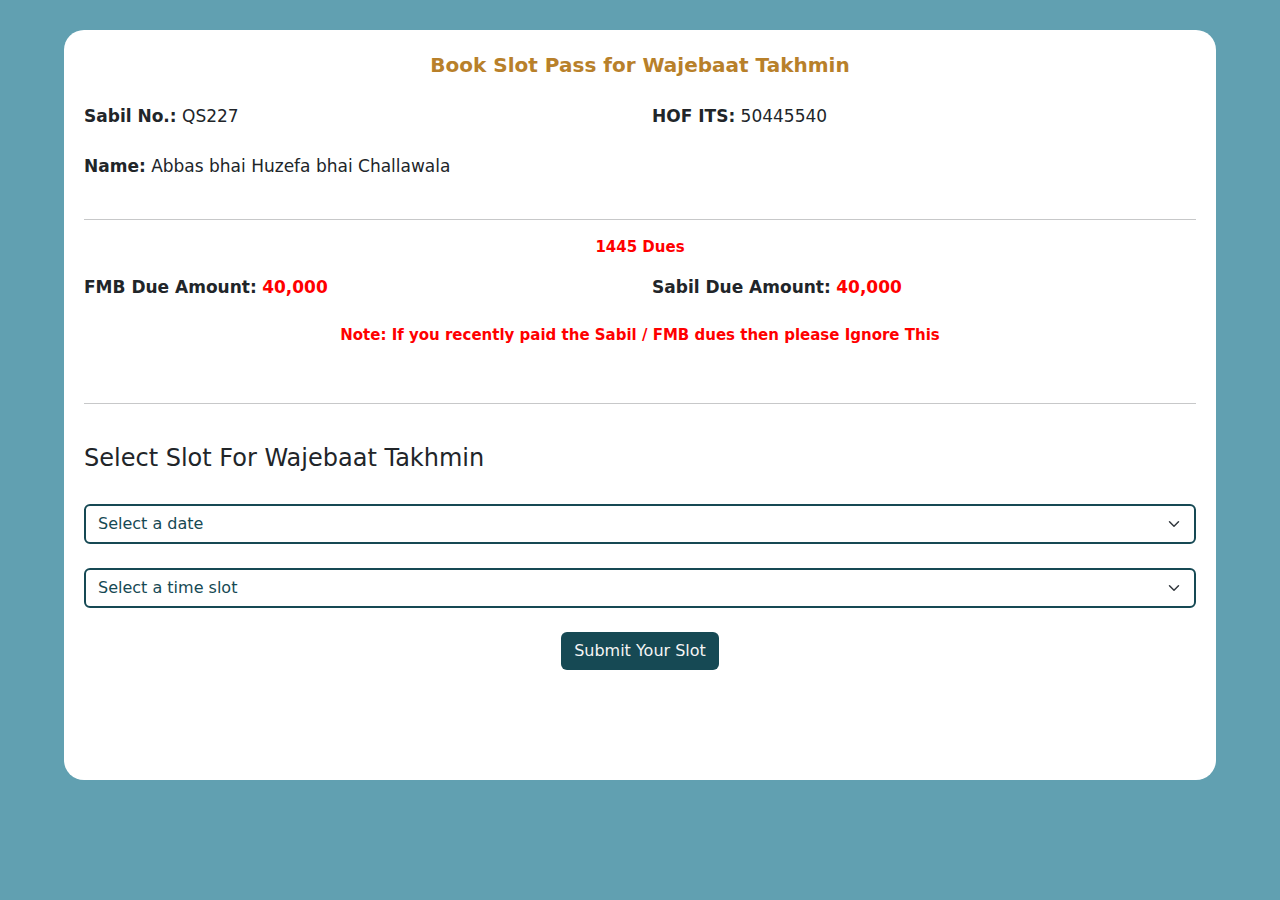
<file: frontend/html/booking.html>
<!DOCTYPE html>
<html lang="en">
<head>
    <meta charset="UTF-8">
    <meta name="viewport" content="width=device-width, initial-scale=1.0">
    <title>Wajebaat Slot Booking</title>
    <link rel="stylesheet" href="../css/bootstrap.min.css">
    <!-- Your custom CSS -->
    <link rel="stylesheet" href="../css/style.css">
</head>
<body>
    <div class="main-booking">
        <!-- start of container-booking -->
        <div class="container-booking">
            <div class="heading-confirmation text-center">
                Book Slot Pass for Wajebaat Takhmin
            </div>
            <!-- start of userdetails -->
             <br>
            <div class="userdetails">
                <div class="row align-items-start">
                    <div class="col">
                        <label for="Sabilno">Sabil No.:</label>
                        <span id="Sabilno">QS227</span>
                    </div>
                    <div class="col">
                        <label for="itsno">HOF ITS:</label>
                        <span id="itsno">50445540</span>
                    </div>
                </div>
                <br>
                <div class="row align-items-start">
                    <div class="col">
                        <label for="username">Name:</label>
                        <span id="username">Abbas bhai Huzefa bhai Challawala</span>
                    </div>
                </div>
            </div>
            <!-- end of userdetails -->
             <br>
             <hr>
             <div class="userdue"><!-- start of userdue -->
                <div class="text-center">
                    <p>1445 Dues</p>
                </div>
                <div class="row align-items-start">
                    <div class="col">
                        <label for="Sabilno">FMB Due Amount:</label>
                        <span id="Sabilno">40,000</span>
                    </div>
                    <div class="col">
                        <label for="Sabilno">Sabil Due Amount:</label>
                        <span id="Sabilno">40,000</span>
                    </div>
                </div>
                <br>
                <div class="text-center">
                    <p>Note: If you recently paid the Sabil / FMB dues then please Ignore This</p>
                </div>
             </div><!-- end of userdue -->
             <br>
             <hr>
             <br>
             <div class="selectslot"><!-- start of selectslot -->
                <h4>Select Slot For Wajebaat Takhmin</h4>
                <br>
                <div class="dateselect">
                    <select class="form-select" id="date" onchange="updateTimeSlots()" aria-label="Select Your Date">
                        <option value="" disabled selected>Select a date</option>
                        <option value="2025-03-05">5 March 2025</option>
                        <option value="2025-03-06">6 March 2025</option>
                        <option value="2025-03-07">7 March 2025</option>
                        <option value="2025-03-08">8 March 2025</option>
                        <option value="2025-03-09">9 March 2025</option>
                        <option value="2025-03-10">10 March 2025</option>
                    </select>
                </div>
                <br>
                <div class="timeselect">
                    <select class="form-select" id="time" aria-label="Select Your Slot Time">
                        <option value="" disabled selected>Select a time slot</option>
                    </select>
                </div>
             </div><!-- end of selectslot -->
             <br>
             <div class="text-center">
                <button type="submit" id="" class="btn" onclick="location.href='confirmation.html'">Submit Your Slot</button>
             </div>
        </div>
        <!-- end of container-booking -->
    </div>
    <!-- Bootstrap Bundle with Popper -->
    <script src="../js/bootstrap.bundle.min.js"></script>
    <script src="../js/js.js"></script>
</body>
</html>
</file>
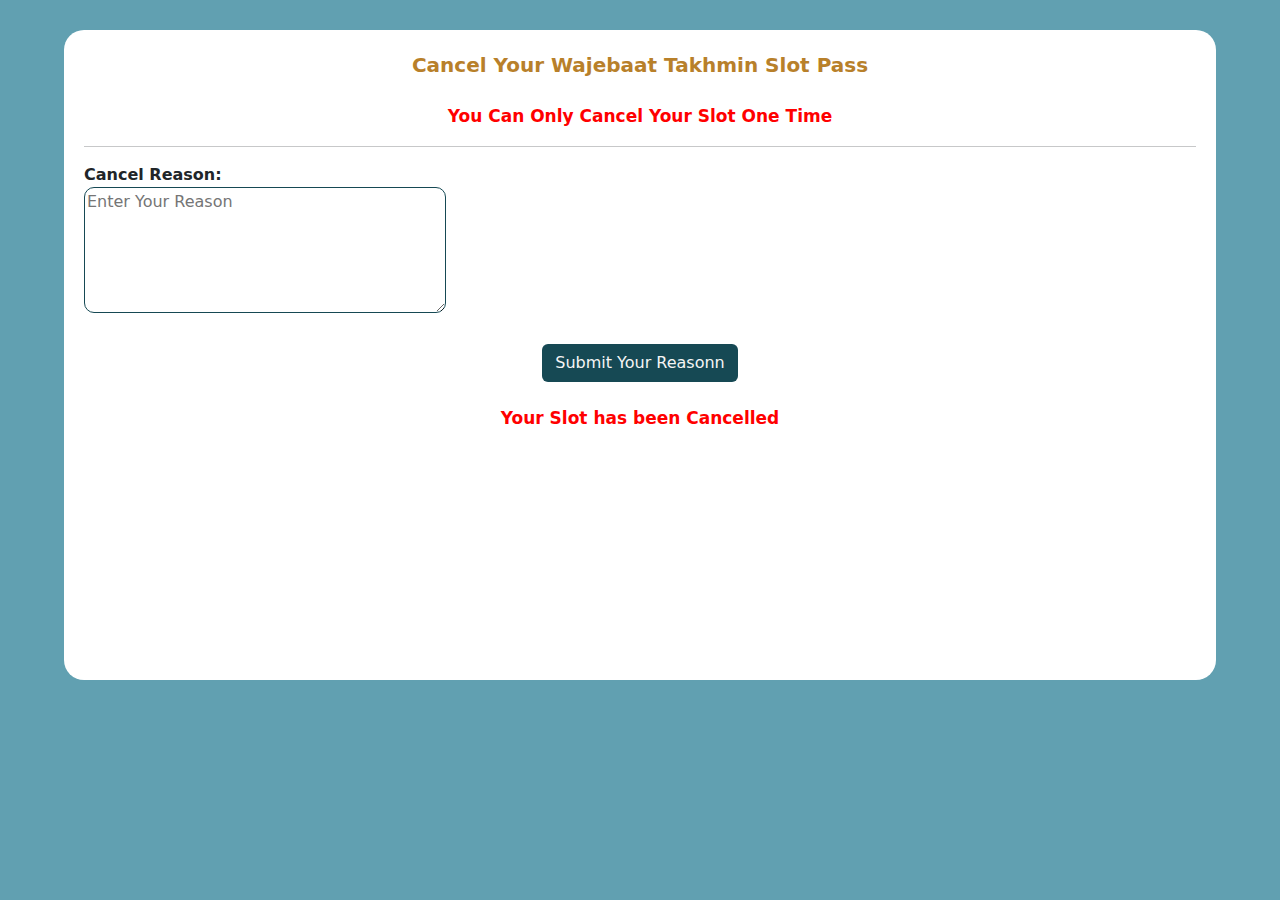
<file: frontend/html/cancel.html>
<!DOCTYPE html>
<html lang="en">
<head>
    <meta charset="UTF-8">
    <meta name="viewport" content="width=device-width, initial-scale=1.0">
    <title>Cancel Your Slot Pass</title>
    <link rel="stylesheet" href="../css/bootstrap.min.css">
    <!-- Your custom CSS -->
    <link rel="stylesheet" href="../css/style.css">
</head>
<body>
    <!-- start of container-cancel -->
    <div class="container-cancel">
        <div class="heading-confirmation text-center">
            Cancel Your Wajebaat Takhmin Slot Pass
        </div>
        <br>
        <div class="text-center slotcancel">
            You Can Only Cancel Your Slot One Time
        </div>
        <hr>
        <!-- start of cancelreason -->
        <div class="cancelreason">
            <label for="cancelreason">Cancel Reason:</label>
            <div>
                <textarea type="text" cols="42" rows="5" maxlength="200" placeholder="Enter Your Reason" id="cancelreason"></textarea>
            </div>
        </div>
        <!-- end of cancelreason -->
         <br>
         <div class="text-center">
            <button type="submit" id="" class="btn">Submit Your Reasonn</button>
         </div>

         <br>
         <div class="text-center slotcancel">
            Your Slot has been Cancelled
         </div>
         <!-- <br>
         <br>
         <br>
         <br>
         <div class="text-center">
            <button type="submit" id="" class="btn">Book Your Slot Again</button>
         </div>
         <br>
         <div class="text-center slotcancel">
            One Slot Left
         </div> -->
    </div>
    <!-- start of container-cancel -->

    <!-- Bootstrap Bundle with Popper -->
    <script src="../js/bootstrap.bundle.min.js"></script>
    <script src="../js/js.js"></script>
</body>
</html>
</file>
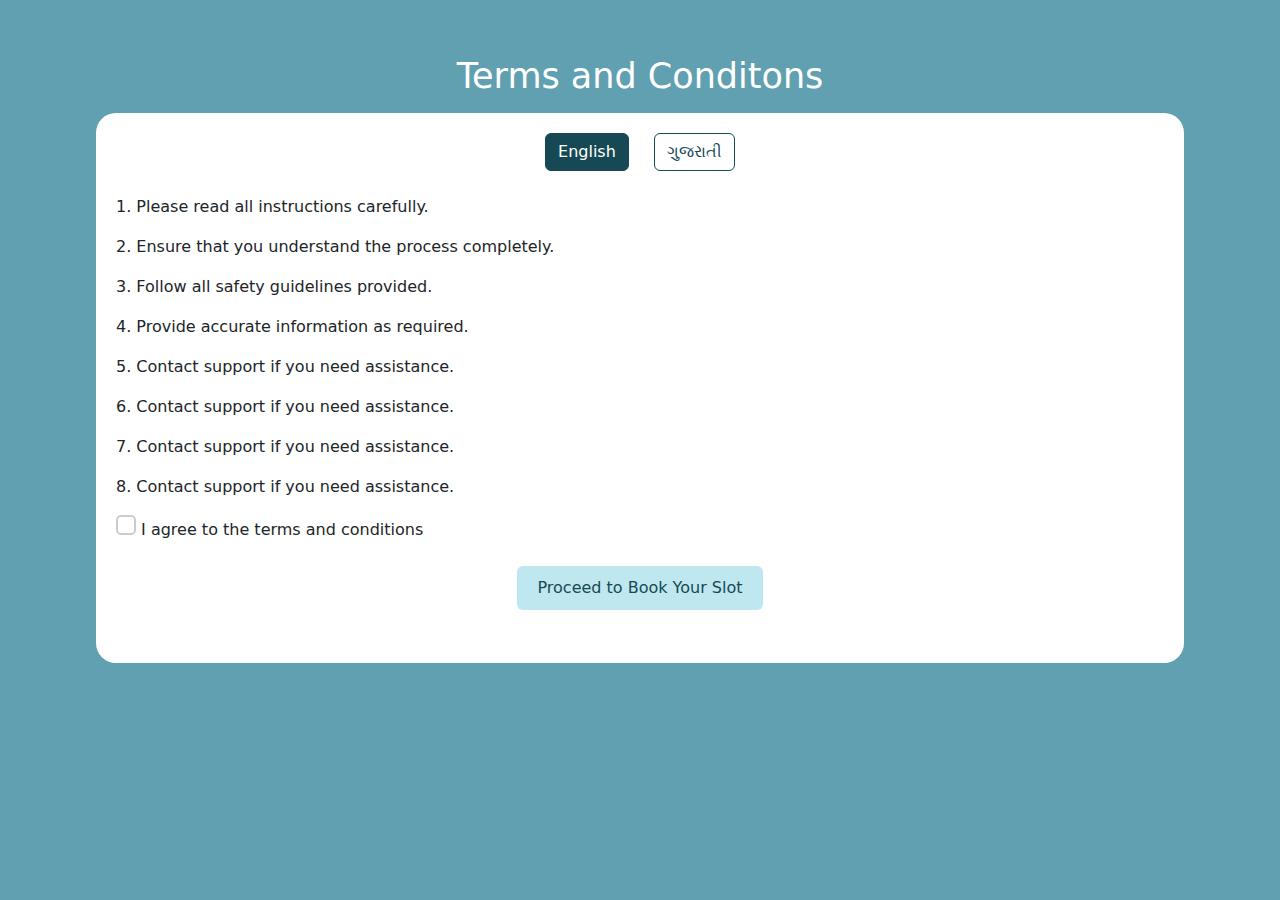
<file: frontend/html/instructions.html>
<!DOCTYPE html>
<html lang="en">
  <head>
    <meta charset="UTF-8" />
    <meta name="viewport" content="width=device-width, initial-scale=1.0" />
    <title>Slot Booking Instruction</title>
    <link rel="stylesheet" href="../css/bootstrap.min.css" />
    <!-- Your custom CSS -->
    <link rel="stylesheet" href="../css/style.css" />
  </head>
  <body onload="initializePage()">
    <div class="main-instructions">
      <div class="heading-instructions">Terms and Conditons</div>

      <div class="container-instructions">
        <div class="language-buttons">
          <button
            id="englishBtn"
            class="btn btn-primary active"
            onclick="setLanguage('en')"
          >
            English
          </button>
          <button
            id="gujaratiBtn"
            class="btn btn-secondary"
            onclick="setLanguage('gu')"
          >
            ગુજરાતી
          </button>
        </div>
        <br />
        <div id="instructions">
          <p>1. Please read all instructions carefully.</p>
          <p>2. Ensure that you understand the process completely.</p>
          <p>3. Follow all safety guidelines provided.</p>
          <p>4. Provide accurate information as required.</p>
          <p>5. Contact support if you need assistance.</p>
          <p>6. Contact support if you need assistance.</p>
          <p>7. Contact support if you need assistance.</p>
          <p>8. Contact support if you need assistance.</p>
        </div>
        <div class="checkbox-container">
          <input
            type="checkbox"
            id="agreeCheckbox"
            onclick="toggleNextButton()"
          />
          <label for="agreeCheckbox">I agree to the terms and conditions</label>
        </div>
        <br />
        <div class="text-center">
          <button
            type="submit"
            id="nextButton"
            class="btn"
            onclick="location.href='booking.php'"
          >
            Proceed to Book Your Slot
          </button>
        </div>
      </div>
    </div>
    <!-- Bootstrap Bundle with Popper -->
    <script src="../js/bootstrap.bundle.min.js"></script>
    <script src="../js/js.js"></script>
  </body>
</html>
</file>
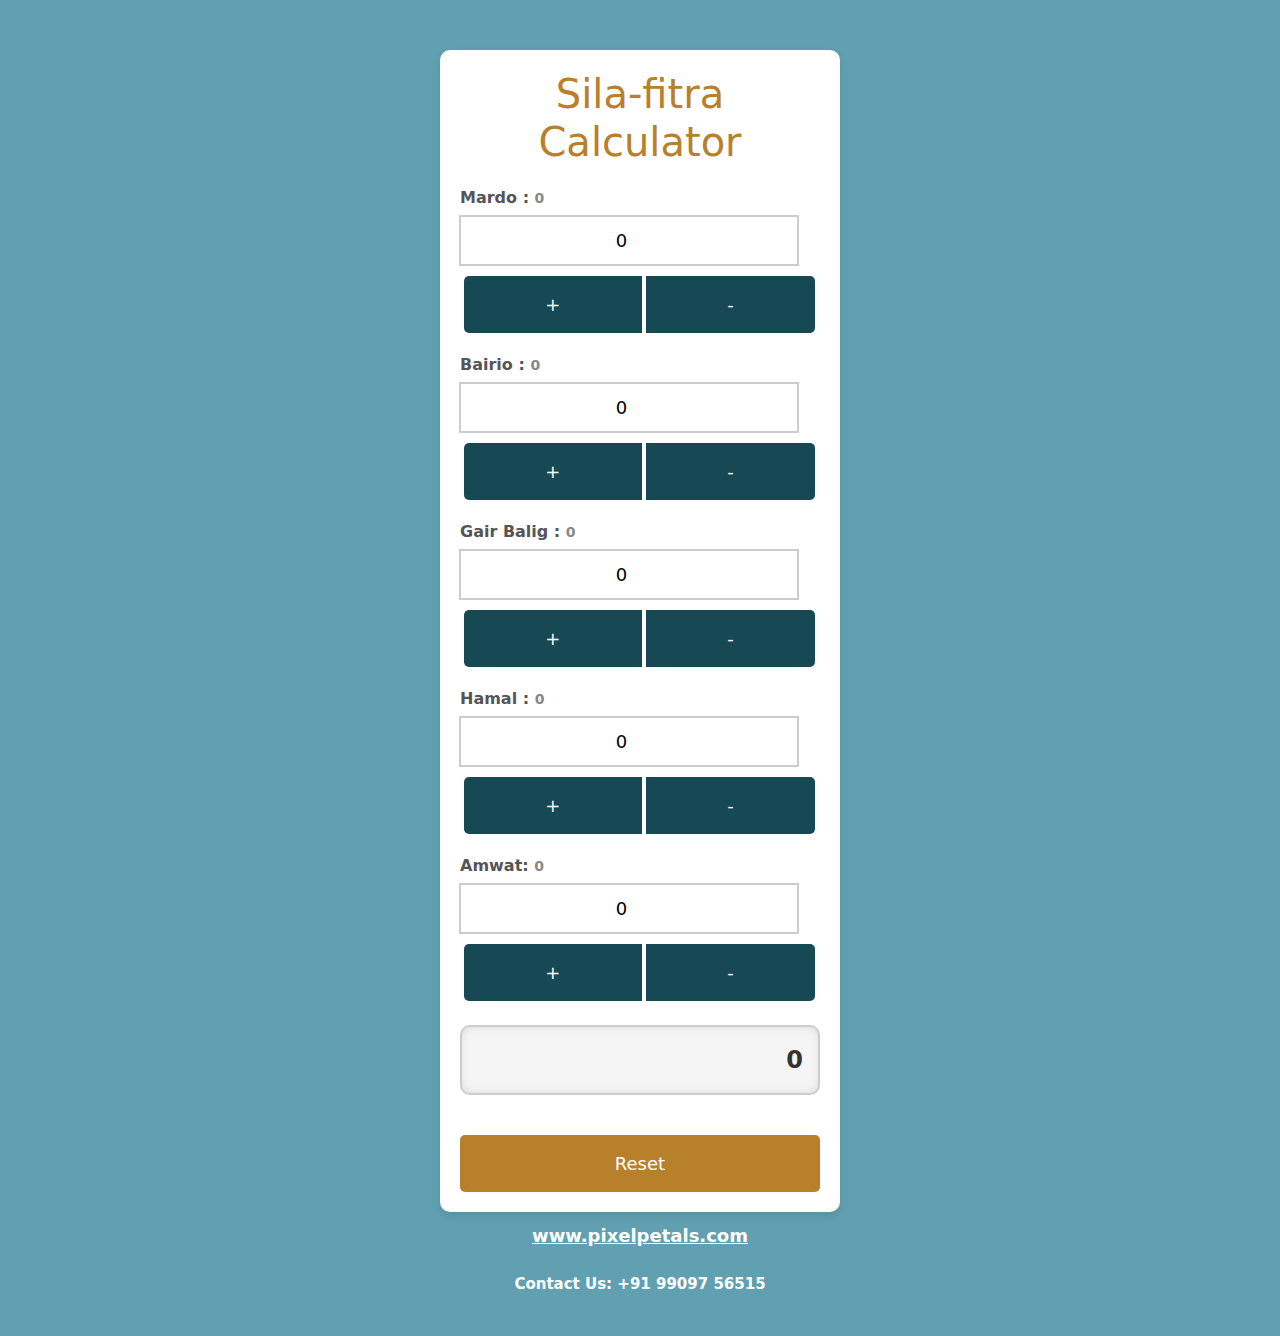
<file: frontend/html/silafitra.html>
<!DOCTYPE html>
<html lang="en">
  <head>
    <meta charset="UTF-8" />
    <meta name="viewport" content="width=device-width, initial-scale=1.0" />
    <title>Sila-fitra Calculator</title>
    <link rel="stylesheet" href="../css/bootstrap.min.css" />
    <link rel="stylesheet" href="../css/style.css" />
    <style>
      .container-silafitra {
        max-width: 400px;
        margin: 50px auto;
        margin-bottom: 10px;
        padding: 20px;
        border-radius: 10px;
        background-color: #fff;
        box-shadow: 0 4px 8px rgba(0, 0, 0, 0.1);
      }

      h1 {
        text-align: center;
        color: #b8802a;
        margin-bottom: 20px;
      }

      .calculator {
        display: grid;
        gap: 20px;
      }

      .input-group {
        display: flex;
        flex-direction: column;
      }

      .input-group label {
        font-weight: bold;
        color: #555;
        margin-bottom: 5px;
      }

      .input-group .amount {
        color: #888;
        margin-bottom: 5px;
        font-size: 14px;
      }

      .input-group input {
        width: calc(100% - 20px);
        padding: 10px;
        border: 2px solid #ccc;
        border-radius: 5px;
        text-align: center;
        font-size: 18px;
        margin-bottom: 10px;
      }
      .input-group input:focus {
        border-color: #164954 !important;
        box-shadow: 0 0 5px #164954 !important;
        border: 2px solid #164954;
      }

      .btn {
        flex: 1;
        padding: 15px;
        margin: 0 5px;
        border: none;
        border-radius: 5px;
        background-color: #164954;
        color: whitesmoke;
        font-size: 18px;
        cursor: pointer;
        transition: background-color 0.3s ease;
      }

      .btn:hover {
        background-color: #bfe7ef;
        color: #164954;
        border-bottom: solid 4px #164954;
      }

      #reset {
        width: 100%;
        margin-top: 20px;
        padding: 15px;
        border: none;
        border-radius: 5px;
        background-color: #b8802a;
        color: #fff;
        font-size: 18px;
        cursor: pointer;
        transition: background-color 0.3s ease;
      }

      #reset:hover {
        background-color: #b87f2a44;
        color: #b8802a;
        border-bottom: solid 4px #b8802a;
      }

      #total {
        font-size: 24px;
        text-align: right;
        padding: 15px;
        border: 2px solid #ccc;
        border-radius: 10px;
        background-color: #f5f5f5;
        color: #333;
        font-weight: bold;
        box-shadow: inset 0 0 10px rgba(0, 0, 0, 0.1);
        margin-bottom: 20px;
      }
    </style>
  </head>

  <body>
    <div class="container-silafitra">
      <h1>Sila-fitra Calculator</h1>
      <div class="calculator">
        <div class="input-group">
          <label for="adults"
            >Mardo : <span id="adultsAmount" class="amount">0</span></label
          >
          <input type="number" id="adults" value="0" />
          <div class="btn-group">
            <button
              type="button"
              class="btn"
              onclick="addToTotal('adults', 404)"
            >
              +
            </button>
            <button
              type="button"
              class="btn"
              onclick="subtractFromTotal('adults', 404)"
            >
              -
            </button>
          </div>
        </div>
        <div class="input-group">
          <label for="adultsB"
            >Bairio : <span id="adultsBAmount" class="amount">0</span></label
          >
          <input type="number" id="adultsB" value="0" />
          <div class="btn-group">
            <button class="btn" onclick="addToTotal('adultsB', 404)">+</button>
            <button class="btn" onclick="subtractFromTotal('adultsB', 404)">
              -
            </button>
          </div>
        </div>
        <div class="input-group">
          <label for="kids"
            >Gair Balig : <span id="kidsAmount" class="amount">0</span></label
          >
          <input type="number" id="kids" value="0" />
          <div class="btn-group">
            <button class="btn" onclick="addToTotal('kids', 202)">+</button>
            <button class="btn" onclick="subtractFromTotal('kids', 202)">
              -
            </button>
          </div>
        </div>
        <div class="input-group">
          <label for="unborn"
            >Hamal : <span id="unbornAmount" class="amount">0</span></label
          >
          <input type="number" id="unborn" value="0" />
          <div class="btn-group">
            <button class="btn" onclick="addToTotal('unborn', 202)">+</button>
            <button class="btn" onclick="subtractFromTotal('unborn', 202)">
              -
            </button>
          </div>
        </div>
        <div class="input-group">
          <label for="deceased"
            >Amwat: <span id="deceasedAmount" class="amount">0</span></label
          >
          <input type="number" id="deceased" value="0" />
          <div class="btn-group">
            <button class="btn" onclick="addToTotal('deceased', 202)">+</button>
            <button class="btn" onclick="subtractFromTotal('deceased', 202)">
              -
            </button>
          </div>
        </div>
      </div>
      <br />
      <div id="total">0</div>
      <button id="reset" onclick="reset()">Reset</button>
    </div>
    <div id="footer"></div>
    <br />
    <script>
      fetch("footer.html")
        .then((response) => response.text())
        .then((data) => (document.getElementById("footer").innerHTML = data));

      function addToTotal(type, amount) {
        var input = document.getElementById(type);
        var count = parseInt(input.value);
        input.value = count + 1;
        updateAmount(type, count + 1);

        updateTotal(amount);
      }

      function subtractFromTotal(type, amount) {
        var input = document.getElementById(type);
        var count = parseInt(input.value);
        if (count > 0) {
          input.value = count - 1;
          updateAmount(type, count - 1);
          updateTotal(-amount);
        }
      }

      function updateAmount(type, count) {
        var amountElement = document.getElementById(type + "Amount");
        if (type === "adults" || type === "adultsB") {
          amountElement.textContent = count * 404;
        } else {
          amountElement.textContent = count * 202;
        }
      }

      function updateTotal(amount) {
        var totalElement = document.getElementById("total");
        var total = parseInt(totalElement.textContent);
        total += amount;
        totalElement.textContent = total;
      }

      function reset() {
        var inputs = document.querySelectorAll("input");
        inputs.forEach(function (input) {
          input.value = 0;
        });

        var totalElement = document.getElementById("total");
        totalElement.textContent = "0";

        var amounts = document.querySelectorAll(".amount");
        amounts.forEach(function (amount) {
          amount.textContent = "0";
        });
      }
    </script>
  </body>
</html>
</file>
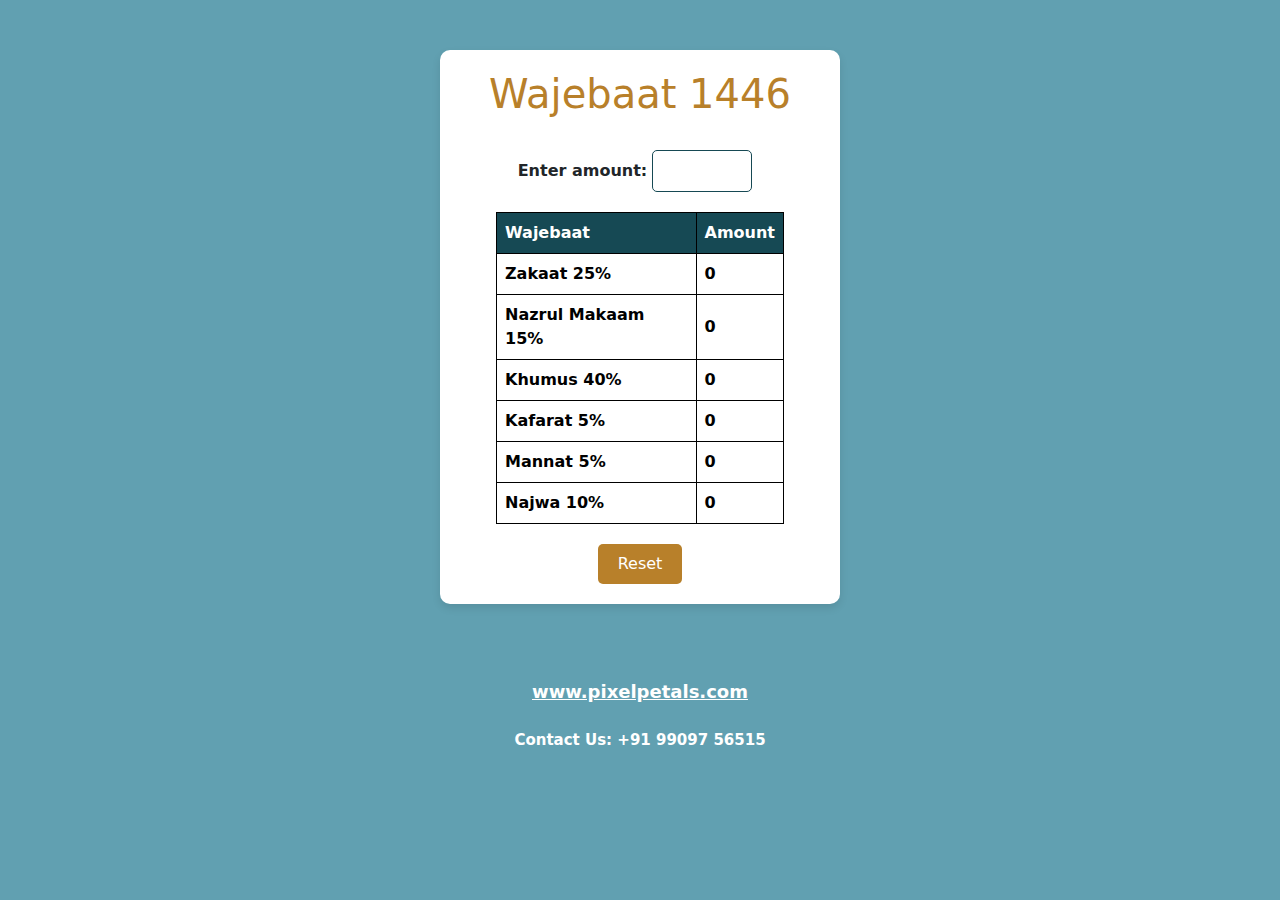
<file: frontend/html/wajebaatcounter.html>
<!DOCTYPE html>
<html lang="en">
<head>
<meta charset="UTF-8">
<meta name="viewport" content="width=device-width, initial-scale=1.0">
<title>Wajebaat Counter</title>
<link rel="stylesheet" href="../css/bootstrap.min.css">
  <link rel="stylesheet" href="../css/style.css">
<style>
    .container-wajebaat {
        max-width: 400px;
        margin: 50px auto;
        padding: 20px;
        border-radius: 10px;
        background-color: #fff;
        box-shadow: 0 4px 8px rgba(0, 0, 0, 0.1);
    }
    .enteramount{
        text-align: center;
    }
    .enteramount > label{
        font-weight: bold;
    }
    h1 {
        text-align: center;
        color: #b8802a;
    }

    table {
        margin: 20px auto;
        border-collapse: collapse;
        width: 80%;
    }

    th, td {
        border: 1px solid black;
        padding: 8px;
        text-align: left;
        font-weight: bold;
        color: #000000;
    }

    th {
        background-color: #164954;
        color: white;
    }

    input[type="number"] {
        width: 100px;
        padding: 8px;
        border: 1px solid #164954;
        border-radius: 5px;
        text-align: center;
        margin-right: 10px;
        font-weight: bold;
    }

    #reset {
        display: block;
        margin: 0 auto;
        padding: 8px 20px;
        border: none;
        border-radius: 5px;
        background-color: #b8802a;
        color: #fff;
        cursor: pointer;
        transition: background-color 0.3s ease;
    }

    #reset:hover {
        background-color: #b87f2a44;
        color: #b8802a;
        border-bottom: solid 4px #b8802a;
    }
</style>
</head>
<body>
    <div class="container-wajebaat">
    <h1>Wajebaat 1446</h1>
    <br>
    <div class="enteramount">
        <label for="amount">Enter amount:</label>
        <input type="number" class="for" id="amount" step="0.01" min="0" oninput="calculate()">
    </div>
    <table id="resultTable">
        <tr>
            <th>Wajebaat</th>
            <th>Amount</th>
        </tr>
        <tr>
            <td>Zakaat 25%</td>
            <td id="Zakaat">0</td>
        </tr>
        <tr>
            <td>Nazrul Makaam 15%</td>
            <td id="NazrulMakaam">0</td>
        </tr>
        <tr>
            <td>Khumus 40%</td>
            <td id="Khams">0</td>
        </tr>
        <tr>
            <td>Kafarat 5%</td>
            <td id="Kafarat">0</td>
        </tr>
        <tr>
            <td>Mannat 5%</td>
            <td id="empty">0</td>
        </tr>
        <tr>
            <td>Najwa 10%</td>
            <td id="Najwa">0</td>
        </tr>
    </table>
    <button type="button" class="btn btn-primary" onclick="resetValues()" name="reset" id="reset">Reset</button>
</div>
<br>
    <div id="footer"></div>
    <br>
    <script>
        fetch('footer.html')
            .then(response => response.text())
            .then(data => document.getElementById('footer').innerHTML = data);

        function roundValue(value) {
            const roundedValue = Math.round(value);
            const diff = value - roundedValue;
            return { roundedValue, diff };
        }

        function calculate() {
            debugger;
            const amount = parseFloat(document.getElementById("amount").value);
            if (isNaN(amount)) {
                alert("Please enter a valid number");
                return;
            }

            const total = amount;
            const Zakaat = amount * 0.25;
            const roundedZakaat = roundValue(Zakaat);
            const NazrulMakaam = amount * 0.15 + roundedZakaat.diff;
            const roundedNazrulMakaam = roundValue(NazrulMakaam);
            const Khams = amount * 0.4 + roundedNazrulMakaam.diff;
            const roundedKhams = roundValue(Khams);
            const Kafarat = amount * 0.05 + roundedKhams.diff;
            const roundedKafarat = roundValue(Kafarat);
            const empty = amount * 0.05 + roundedKafarat.diff;
            const roundedempty = roundValue(empty);
            const Najwa = amount * 0.1 + roundedempty.diff;
            const roundedNajwa = roundValue(Najwa);

            document.getElementById("Zakaat").textContent = roundedZakaat.roundedValue;
            document.getElementById("NazrulMakaam").textContent = roundedNazrulMakaam.roundedValue;
            document.getElementById("Khams").textContent = roundedKhams.roundedValue;
            document.getElementById("Kafarat").textContent = roundedKafarat.roundedValue;
            document.getElementById("empty").textContent = roundedempty.roundedValue;
            document.getElementById("Najwa").textContent = roundedNajwa.roundedValue;
            // document.getElementById("totalValue").textContent = total.toFixed(2);
        }

        function resetValues() {
            document.getElementById("amount").value = "";
            document.getElementById("Zakaat").textContent = "0";
            document.getElementById("NazrulMakaam").textContent = "0";
            document.getElementById("Khams").textContent = "0";
            document.getElementById("Kafarat").textContent = "0";
            document.getElementById("empty").textContent = "0";
            document.getElementById("Najwa").textContent = "0";
        }
    </script>
</body>
</html>
</file>
<file: frontend/css/style.css>
body {
  background-color: #61a0b1;
}

/* index page css */
.main {
  padding-top: 120px;
}

.heading {
  text-align: center;
  font-size: 35px;
  color: #ffffff;
}

.container {
  background-color: #ffffff;
  padding: 20px;
  margin-top: 20px;
  width: 85%;
  height: 350px;
  border-radius: 20px;
}

.container input[type="submit"] {
  background-color: #164954;
  color: whitesmoke;
}

.container input[type="submit"]:hover {
  background-color: #bfe7ef;
  color: #164954;
  border-bottom: solid 4px #164954;
}
.container button {
  background-color: #164954;
  color: whitesmoke;
}

.container button:hover {
  background-color: #bfe7ef;
  color: #164954;
  border-bottom: solid 4px #164954;
}

/* instrcutions page css */
.main-instructions {
  padding-top: 50px;
}

.heading-instructions {
  text-align: center;
  font-size: 35px;
  color: #ffffff;
}

.container-instructions {
  background-color: #ffffff;
  padding: 20px;
  margin-top: 10px;
  width: 85%;
  height: 550px;
  border-radius: 20px;
  margin-left: auto;
  margin-right: auto;
  overflow-y: auto;
}

.container-instructions button {
  background-color: #164954;
  color: whitesmoke;
}

.container-instructions button:hover {
  background-color: #bfe7ef;
  color: #164954;
  border-bottom: solid 4px #164954;
}
.language-buttons {
  text-align: center;
  /* margin-bottom: 15px; */
}

.language-buttons button {
  margin: 0 10px;
}

.btn-primary.active {
  background-color: #164954;
  border-color: #164954;
}

.btn-secondary {
  background-color: #ffffff !important;
  border-color: #164954 !important;
  color: #164954 !important;
}

#nextButton {
  background-color: #bfe7ef;
  color: #164954;
  border: none;
  padding: 10px 20px;
  cursor: not-allowed;
}
#nextButton.active {
  background-color: #164954;
  color: whitesmoke;
  cursor: pointer;
}

#nextButton.active:hover {
  background-color: #bfe7ef;
  color: #164954;
  border-bottom: solid 4px #164954;
  cursor: pointer;
}

.checkbox-container input[type="checkbox"] {
  width: 20px;
  height: 20px;
  cursor: pointer;
  appearance: none;
  -webkit-appearance: none; /* For Safari */
  border: 2px solid #ccc;
  border-radius: 5px;
  outline: none;
  transition: all 0.3s ease;
}
.checkbox-container input[type="checkbox"]:checked {
  background-color: #164954; /* Green background when checked */
  border-color: #164954; /* Border color when checked */
}
.checkbox-container input[type="checkbox"]:checked::after {
  content: "\27A5"; /* Checkmark character */
  display: block;
  color: white;
  font-size: 14px;
  text-align: center;
  line-height: 20px;
}

/* booking page css */
.container-booking {
  background-color: #ffffff;
  padding: 20px;
  margin-top: 30px;
  width: 90%;
  height: 750px;
  border-radius: 20px;
  margin-left: auto;
  margin-right: auto;
  overflow-y: auto;
}
.container-booking button {
  background-color: #164954;
  color: whitesmoke;
}

.container-booking button:hover {
  background-color: #bfe7ef;
  color: #164954;
  border-bottom: solid 4px #164954;
}

.container-booking .col {
  font-size: 17px;
}

.userdetails label {
  font-weight: bold;
}

.userdue p {
  font-weight: bold;
  color: red;
  font-size: 15px;
}

.userdue label {
  font-weight: bold;
}

.userdue span {
  font-weight: bold;
  color: red;
}

select {
  /* margin-bottom: 20px; */
  /* padding: 10px; */
  /* font-size: 16px; */
  border: 2px solid #164954 !important;
  border-radius: 5px;
  background-color: #164954;
  color: #164954 !important;
  outline: none;
  transition: border-color 0.3s, box-shadow 0.3s;
}
select:focus {
  border-color: #164954 !important;
  box-shadow: 0 0 5px #164954 !important;
}
select option {
  padding: 10px;
  background-color: #d2eded;
}

/* confirmation page css */
.container-confirmation {
  background-color: #ffffff;
  padding: 20px;
  margin-top: 30px;
  width: 90%;
  height: 750px;
  border-radius: 20px;
  margin-left: auto;
  margin-right: auto;
  overflow-y: auto;
}
.container-confirmation button {
  background-color: #164954;
  color: whitesmoke;
}

.container-confirmation button:hover {
  background-color: #bfe7ef;
  color: #164954;
  border-bottom: solid 4px #164954;
}

.container-confirmation .col {
  font-size: 17px;
}

.userdetails-confirmation label {
  font-weight: bold;
}

.selectslot-confirmation h4 {
  color: green;
}

.selectslot-confirmation span {
  color: green;
  font-size: 25px;
  font-weight: bold;
}

.userdue-confirmation p {
  font-weight: bold;
  color: red;
  font-size: 10 px;
}

.userdue-confirmation label {
  font-weight: bold;
}

.userdue-confirmation span {
  font-weight: bold;
  color: red;
}

.heading-confirmation {
  font-weight: bolder;
  font-size: 20px;
  color: #b8802a;
}

.logout a {
  color: #b8802a;
}

.logout a:hover {
  color: #164954;
}

/* cancel page css */
.container-cancel {
  background-color: #ffffff;
  padding: 20px;
  margin-top: 30px;
  width: 90%;
  height: 650px;
  border-radius: 20px;
  margin-left: auto;
  margin-right: auto;
  overflow-y: auto;
}
.container-cancel button {
  background-color: #164954;
  color: whitesmoke;
}

.container-cancel button:hover {
  background-color: #bfe7ef;
  color: #164954;
  border-bottom: solid 4px #164954;
}

.slotcancel {
  color: red;
  font-size: 17px;
  font-weight: bold;
}

.cancelreason label {
  font-weight: bold;
}

.cancelreason textarea {
  border-radius: 10px;
  border-color: #164954;
}

/* dashboard page css */
.container-dashboard {
  background-color: #ffffff;
  padding: 20px;
  margin-top: 30px;
  width: 90%;
  height: 850px;
  border-radius: 20px;
  margin-left: auto;
  margin-right: auto;
  overflow-y: auto;
  display: block;
}
.container-dashboard button {
  background-color: #164954;
  color: whitesmoke;
}

.container-dashboard button:hover {
  background-color: #bfe7ef;
  color: #164954;
  border-bottom: solid 4px #164954;
}

.container-dashboard .col {
  display: flex;
}

table {
  width: 100%;
  margin: 20px 0;
  border-collapse: collapse;
}
table,
th,
td {
  border: 1px solid #ddd;
}
th,
td {
  padding: 8px;
  text-align: left;
}
th {
  background-color: #164954;
  color: white;
}
.filter-container {
  margin: 20px 0;
  display: flex;
  justify-content: space-between;
}
.filter-container input {
  padding: 8px;
  width: 200px;
}
.dataTables_wrapper .dataTables_paginate .paginate_button.current {
  background: #164954 !important;
  border: 2px solid #164954 !important;
  color: white !important;
}
.dataTables_wrapper .dataTables_paginate .paginate_button.current:hover {
  background-color: #bfe7ef !important;
  color: #164954 !important;
  border-bottom: solid 4px #164954 !important;
}
.dataTables_wrapper .dataTables_paginate .paginate_button:hover {
  background: #164954 !important;
  border: 2px solid #164954 !important;
  color: white !important;
}
.dataTables_wrapper .dataTables_paginate .paginate_button.disabled:hover {
  background: #164954 !important;
  border: 2px solid #164954 !important;
  color: white !important;
}
.card {
  padding: 2px;
  background-color: #dbd4d42b;
  border: 2px solid black;
  overflow-x: auto;
}

@media (max-width: 480px) {
  .main-dashboard .heading {
    font-size: 30px;
  }
  .container-dashboard button {
    background-color: #164954;
    color: whitesmoke;
    font-size: 15px;
  }

  .container-dashboard button:hover {
    background-color: #bfe7ef;
    color: #164954;
    border-bottom: solid 4px #164954;
  }
}

/* slotcreation page css */
.heading-slotcreation {
  text-align: center;
  font-size: 30px;
  color: #164954;
}
.container-slotcreation {
  background-color: #ffffff;
  padding: 20px;
  margin-top: 30px;
  width: 90%;
  height: 600px;
  border-radius: 20px;
  margin-left: auto;
  margin-right: auto;
  overflow-y: auto;
  display: block;
}
.container-slotcreation button {
  background-color: #164954;
  color: whitesmoke;
}

.container-slotcreation button:hover {
  background-color: #bfe7ef;
  color: #164954;
  border-bottom: solid 4px #164954;
}
.container-slotcreation .row input {
  /* margin-bottom: 20px; */
  /* padding: 10px; */
  /* font-size: 16px; */
  border: 2px solid #164954 !important;
  border-radius: 5px;
  background-color: #164954;
  color: #164954 !important;
  outline: none;
  transition: border-color 0.3s, box-shadow 0.3s;
}
.container-slotcreation label {
  font-weight: bold;
  padding: 0;
}
.container-slotcreation .row input:focus {
  border-color: #164954 !important;
  box-shadow: 0 0 5px #164954 !important;
}
.container-slotcreation .row input {
  padding: 10px;
  background-color: #ffffff;
}
.container-slotcreation a {
  color: #164954;
}
.container-slotcreation a:hover {
  color: #316f7bbb;
}

/* appointment page css */
.heading-appointment {
  text-align: center;
  font-size: 30px;
  color: #164954;
}
.container-appointment {
  background-color: #ffffff;
  padding: 20px;
  margin-top: 30px;
  width: 90%;
  height: 530px;
  border-radius: 20px;
  margin-left: auto;
  margin-right: auto;
  overflow-y: auto;
  display: block;
}
.container-appointment button {
  background-color: #164954;
  color: whitesmoke;
}

.container-appointment button:hover {
  background-color: #bfe7ef;
  color: #164954;
  border-bottom: solid 4px #164954;
}
.container-appointment a {
  color: #164954;
}
.container-appointment a:hover {
  color: #316f7bbb;
}
.dataTables_wrapper .dataTables_paginate .paginate_button.current {
  background: #164954 !important;
  border: 2px solid #164954 !important;
  color: white !important;
}
.dataTables_wrapper .dataTables_paginate .paginate_button.current:hover {
  background-color: #bfe7ef !important;
  color: #164954 !important;
  border-bottom: solid 4px #164954 !important;
}
.dataTables_wrapper .dataTables_paginate .paginate_button:hover {
  background: #164954 !important;
  border: 2px solid #164954 !important;
  color: white !important;
}
.dataTables_wrapper .dataTables_paginate .paginate_button.disabled:hover {
  background: #164954 !important;
  border: 2px solid #164954 !important;
  color: white !important;
}
.card {
  padding: 2px;
  background-color: #dbd4d42b;
  border: 2px solid black;
  overflow-x: auto;
  height: 500px;
}
.container-appointment label {
  font-weight: bold;
  padding: 0;
}
.container-appointment input:focus {
  border-color: #164954 !important;
  box-shadow: 0 0 5px #164954 !important;
}
.container-appointment input {
  padding: 10px;
  background-color: #ffffff;
}
</file>
